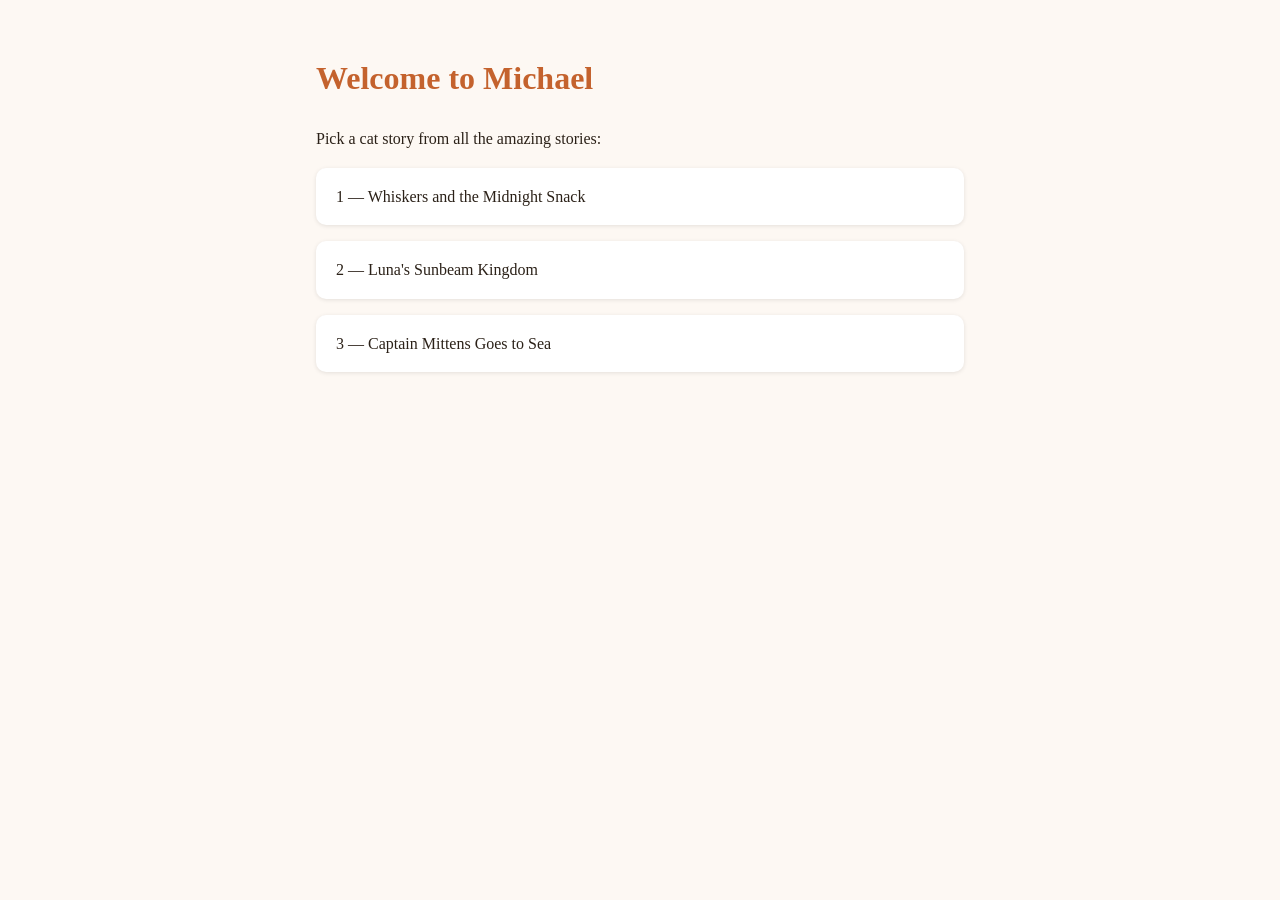
<file: index.html>
<!doctype html>
<html lang="en">
<head>
  <meta charset="utf-8">
  <meta name="viewport" content="width=device-width, initial-scale=1">
  <title>Welcome to Michael</title>
  <link rel="stylesheet" href="style.css">
</head>
<body>
  <main>
    <h1>Welcome to Michael</h1>
    <p>Pick a cat story from all the amazing stories:</p>
    <nav>
      <ul>
        <li><a href="page1.html">1 — Whiskers and the Midnight Snack</a></li>
        <li><a href="page2.html">2 — Luna's Sunbeam Kingdom</a></li>
        <li><a href="page3.html">3 — Captain Mittens Goes to Sea</a></li>
      </ul>
    </nav>
  </main>
</body>
</html>
</file>
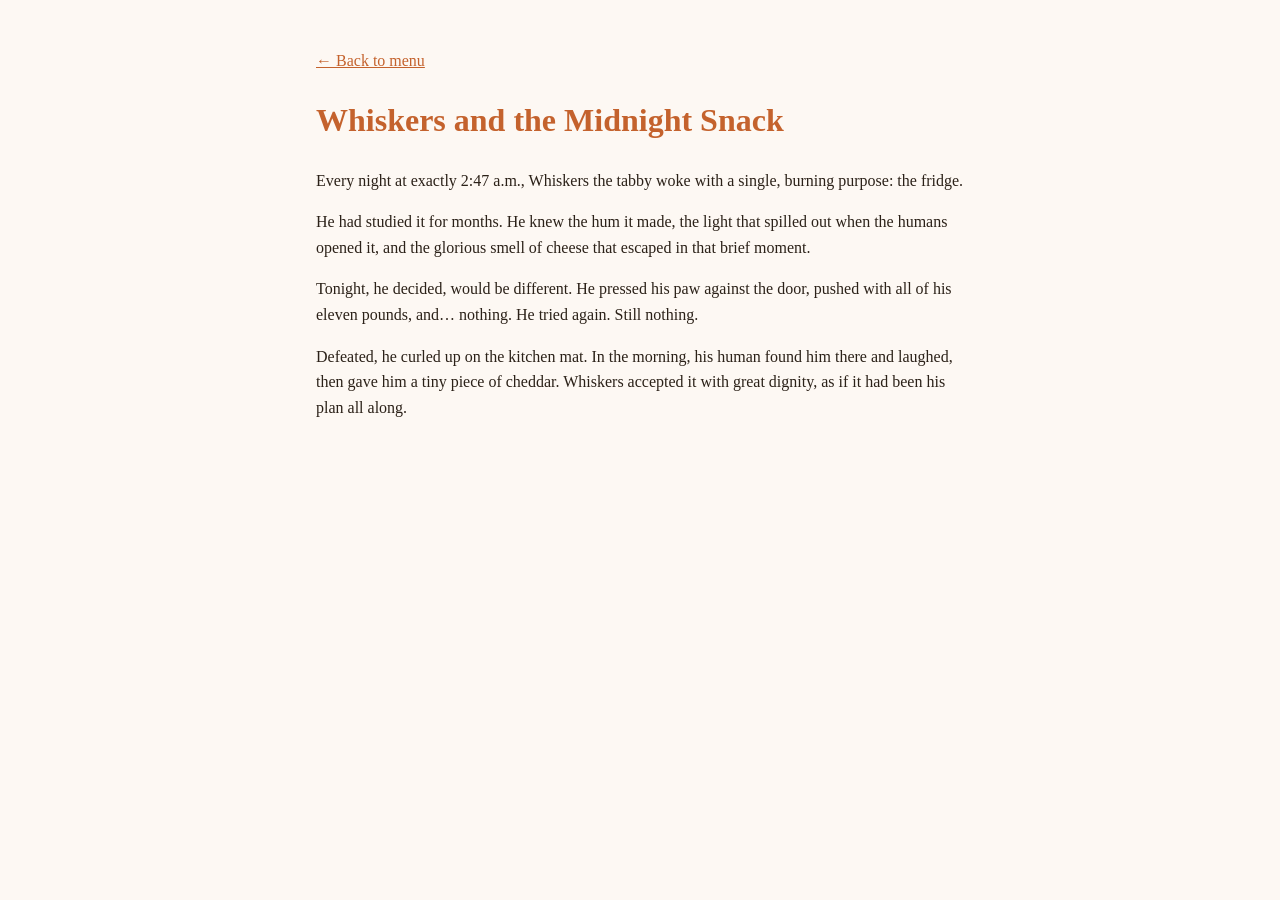
<file: page1.html>
<!doctype html>
<html lang="en">
<head>
  <meta charset="utf-8">
  <meta name="viewport" content="width=device-width, initial-scale=1">
  <title>Whiskers and the Midnight Snack</title>
  <link rel="stylesheet" href="style.css">
</head>
<body>
  <main>
    <p><a class="back" href="index.html">&larr; Back to menu</a></p>
    <h1>Whiskers and the Midnight Snack</h1>
    <p>Every night at exactly 2:47 a.m., Whiskers the tabby woke with a single, burning purpose: the fridge.</p>
    <p>He had studied it for months. He knew the hum it made, the light that spilled out when the humans opened it, and the glorious smell of cheese that escaped in that brief moment.</p>
    <p>Tonight, he decided, would be different. He pressed his paw against the door, pushed with all of his eleven pounds, and&hellip; nothing. He tried again. Still nothing.</p>
    <p>Defeated, he curled up on the kitchen mat. In the morning, his human found him there and laughed, then gave him a tiny piece of cheddar. Whiskers accepted it with great dignity, as if it had been his plan all along.</p>
  </main>
</body>
</html>
</file>
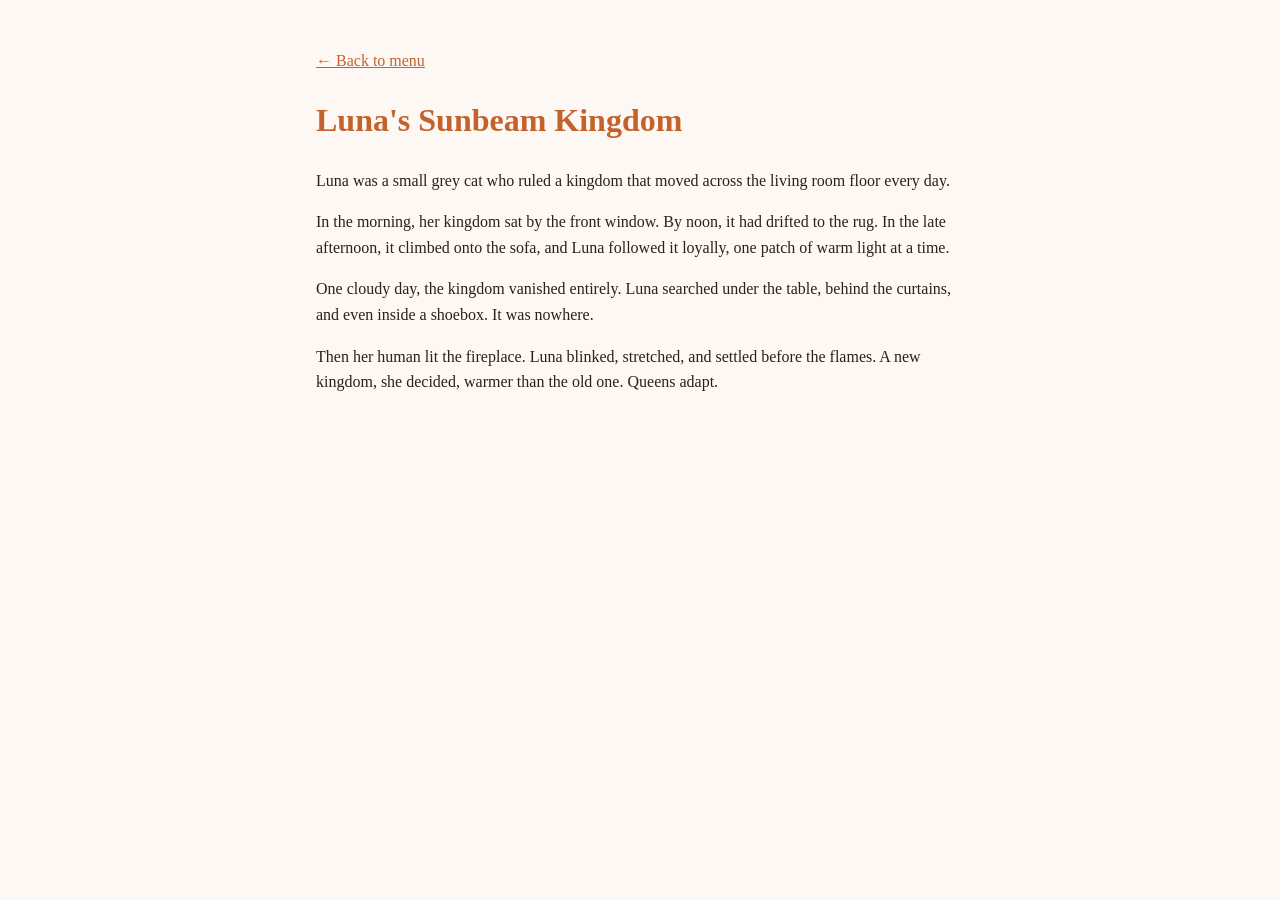
<file: page2.html>
<!doctype html>
<html lang="en">
<head>
  <meta charset="utf-8">
  <meta name="viewport" content="width=device-width, initial-scale=1">
  <title>Luna&#39;s Sunbeam Kingdom</title>
  <link rel="stylesheet" href="style.css">
</head>
<body>
  <main>
    <p><a class="back" href="index.html">&larr; Back to menu</a></p>
    <h1>Luna&#39;s Sunbeam Kingdom</h1>
    <p>Luna was a small grey cat who ruled a kingdom that moved across the living room floor every day.</p>
    <p>In the morning, her kingdom sat by the front window. By noon, it had drifted to the rug. In the late afternoon, it climbed onto the sofa, and Luna followed it loyally, one patch of warm light at a time.</p>
    <p>One cloudy day, the kingdom vanished entirely. Luna searched under the table, behind the curtains, and even inside a shoebox. It was nowhere.</p>
    <p>Then her human lit the fireplace. Luna blinked, stretched, and settled before the flames. A new kingdom, she decided, warmer than the old one. Queens adapt.</p>
  </main>
</body>
</html>
</file>
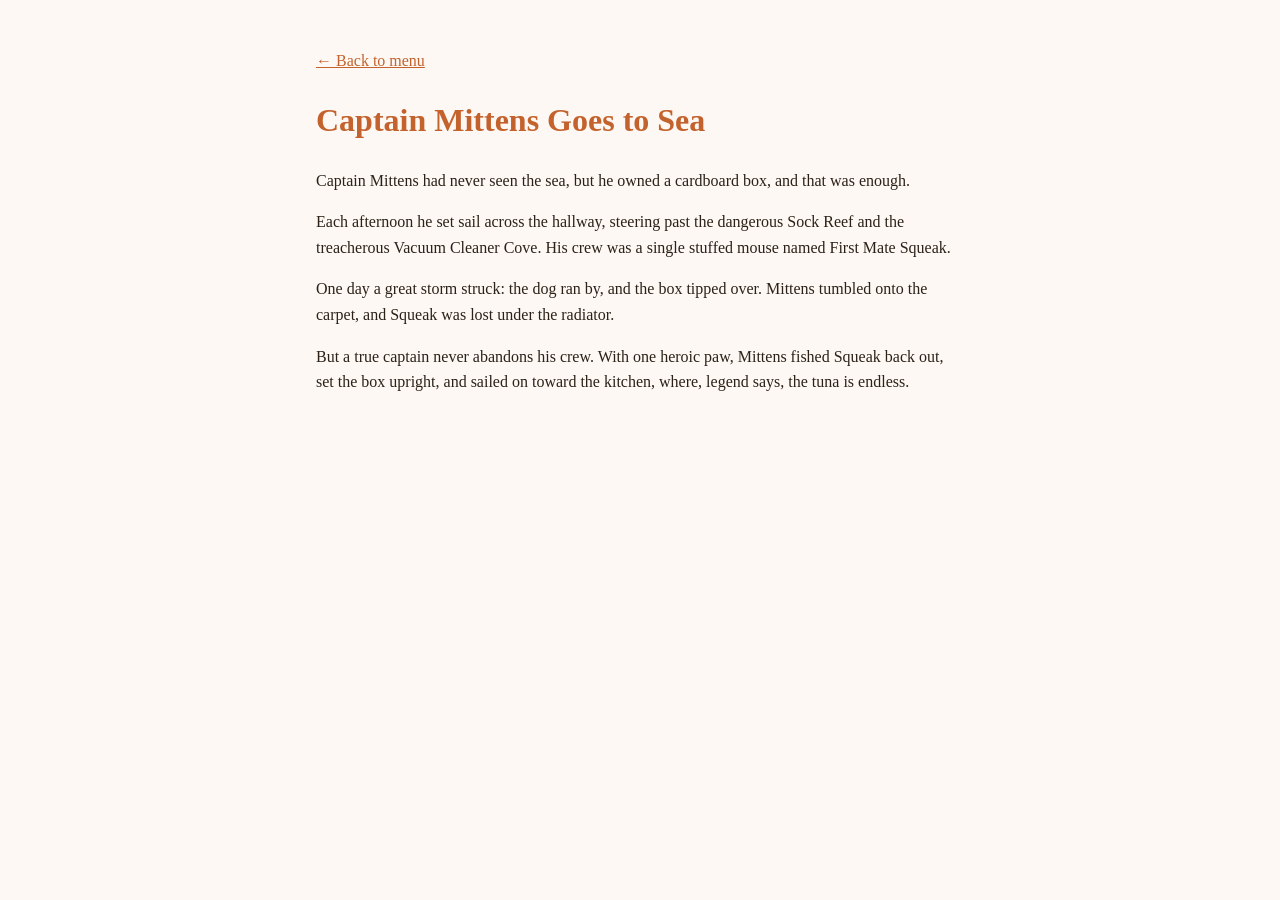
<file: page3.html>
<!doctype html>
<html lang="en">
<head>
  <meta charset="utf-8">
  <meta name="viewport" content="width=device-width, initial-scale=1">
  <title>Captain Mittens Goes to Sea</title>
  <link rel="stylesheet" href="style.css">
</head>
<body>
  <main>
    <p><a class="back" href="index.html">&larr; Back to menu</a></p>
    <h1>Captain Mittens Goes to Sea</h1>
    <p>Captain Mittens had never seen the sea, but he owned a cardboard box, and that was enough.</p>
    <p>Each afternoon he set sail across the hallway, steering past the dangerous Sock Reef and the treacherous Vacuum Cleaner Cove. His crew was a single stuffed mouse named First Mate Squeak.</p>
    <p>One day a great storm struck: the dog ran by, and the box tipped over. Mittens tumbled onto the carpet, and Squeak was lost under the radiator.</p>
    <p>But a true captain never abandons his crew. With one heroic paw, Mittens fished Squeak back out, set the box upright, and sailed on toward the kitchen, where, legend says, the tuna is endless.</p>
  </main>
</body>
</html>
</file>
<file: style.css>
:root { --bg: #fdf8f3; --fg: #2b2118; --accent: #c4622d; --card: #fff; }
@media (prefers-color-scheme: dark) {
  :root { --bg: #1d1a17; --fg: #eee6dc; --accent: #f08a4b; --card: #2a2622; }
}
* { box-sizing: border-box; }
body { margin: 0; font-family: Georgia, serif; background: var(--bg); color: var(--fg); line-height: 1.6; }
main { max-width: 680px; margin: 0 auto; padding: 2rem 1rem; }
h1 { color: var(--accent); }
nav ul { list-style: none; padding: 0; display: grid; gap: 1rem; }
nav a { display: block; padding: 1rem 1.25rem; background: var(--card); border-radius: 10px; text-decoration: none; color: var(--fg); box-shadow: 0 1px 4px rgba(0,0,0,.1); }
nav a:hover { color: var(--accent); }
.back { color: var(--accent); }
</file>
